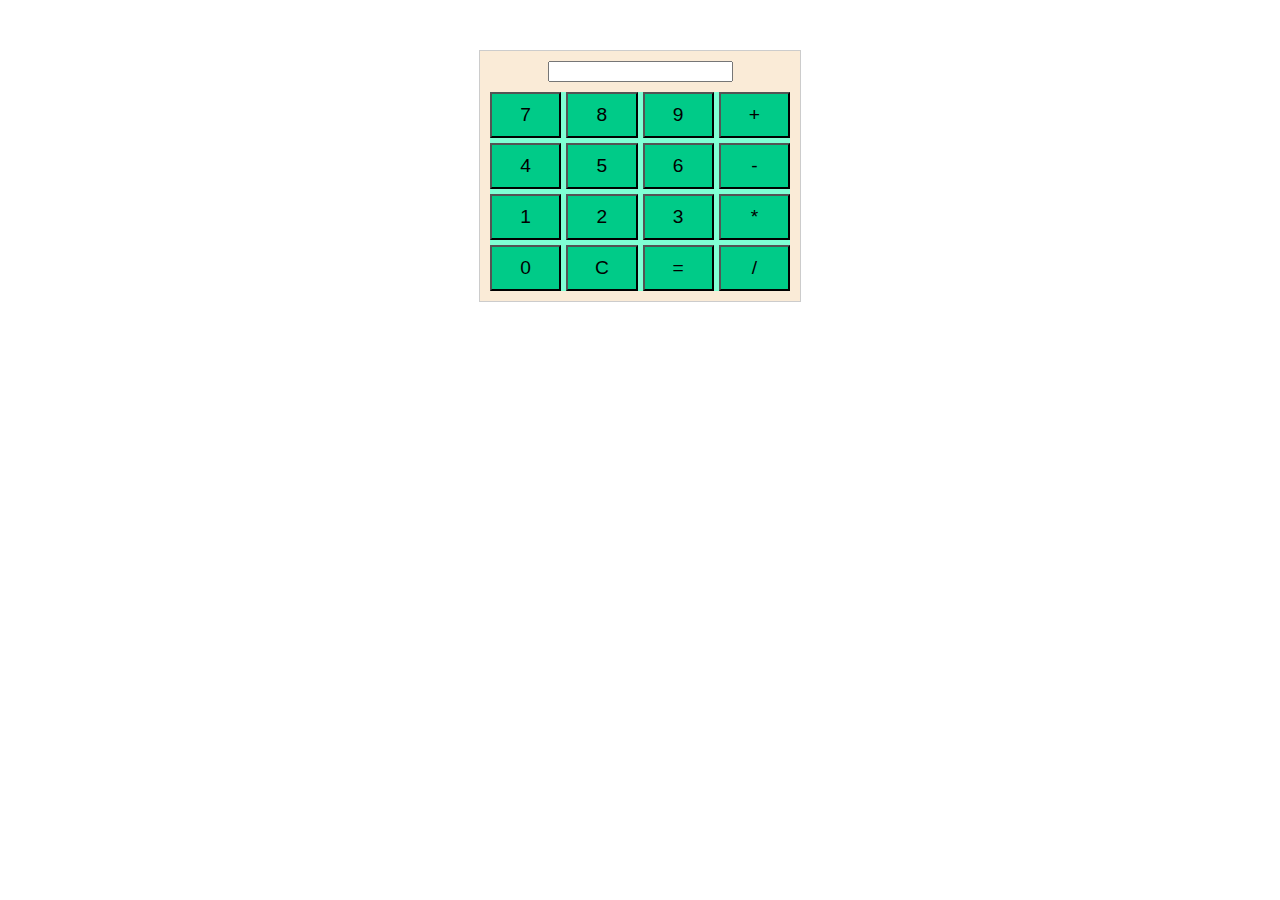
<file: Calculator_Web_dev/index.html>
<!DOCTYPE html>
<html lang="en">
<head>
    <meta charset="UTF-8">
    <meta name="viewport" content="width=device-width, initial-scale=1.0">
    <title>Calculator</title>
    <link rel="stylesheet" href="styles.css">
</head>
<body>
    <div class="calculator">
        <div class="display">
            <input type="text" id="display" readonly>
        </div>
        <div class="buttons">
            <button onclick="appendToDisplay('7')">7</button>
            <button onclick="appendToDisplay('8')">8</button>
            <button onclick="appendToDisplay('9')">9</button>
            <button onclick="appendToDisplay('+')">+</button>
            <button onclick="appendToDisplay('4')">4</button>
            <button onclick="appendToDisplay('5')">5</button>
            <button onclick="appendToDisplay('6')">6</button>
            <button onclick="appendToDisplay('-')">-</button>
            <button onclick="appendToDisplay('1')">1</button>
            <button onclick="appendToDisplay('2')">2</button>
            <button onclick="appendToDisplay('3')">3</button>
            <button onclick="appendToDisplay('*')">*</button>
            <button onclick="appendToDisplay('0')">0</button>
            <button onclick="clearDisplay()">C</button>
            <button onclick="calculateResult()">=</button>
            <button onclick="appendToDisplay('/')">/</button>
        </div>
    </div>

    <script src="script.js"></script>
</body>
</html>
</file>
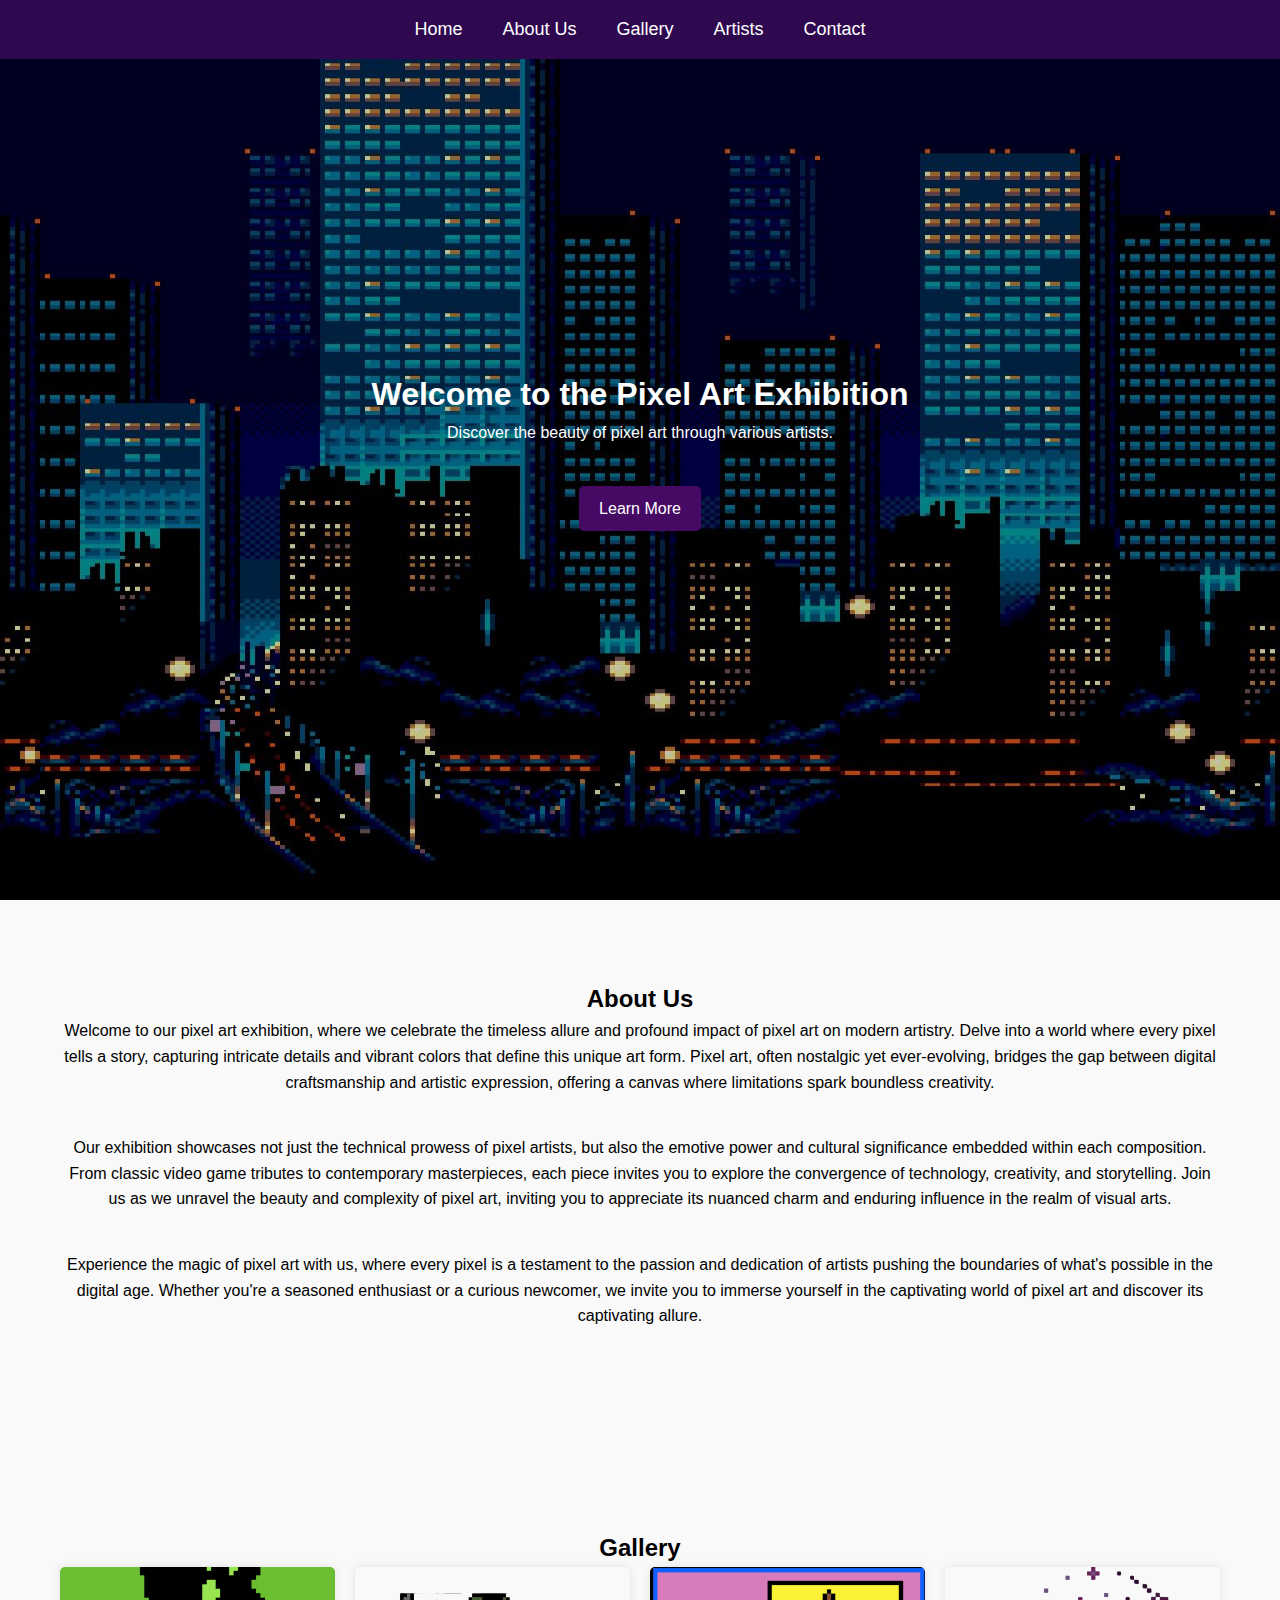
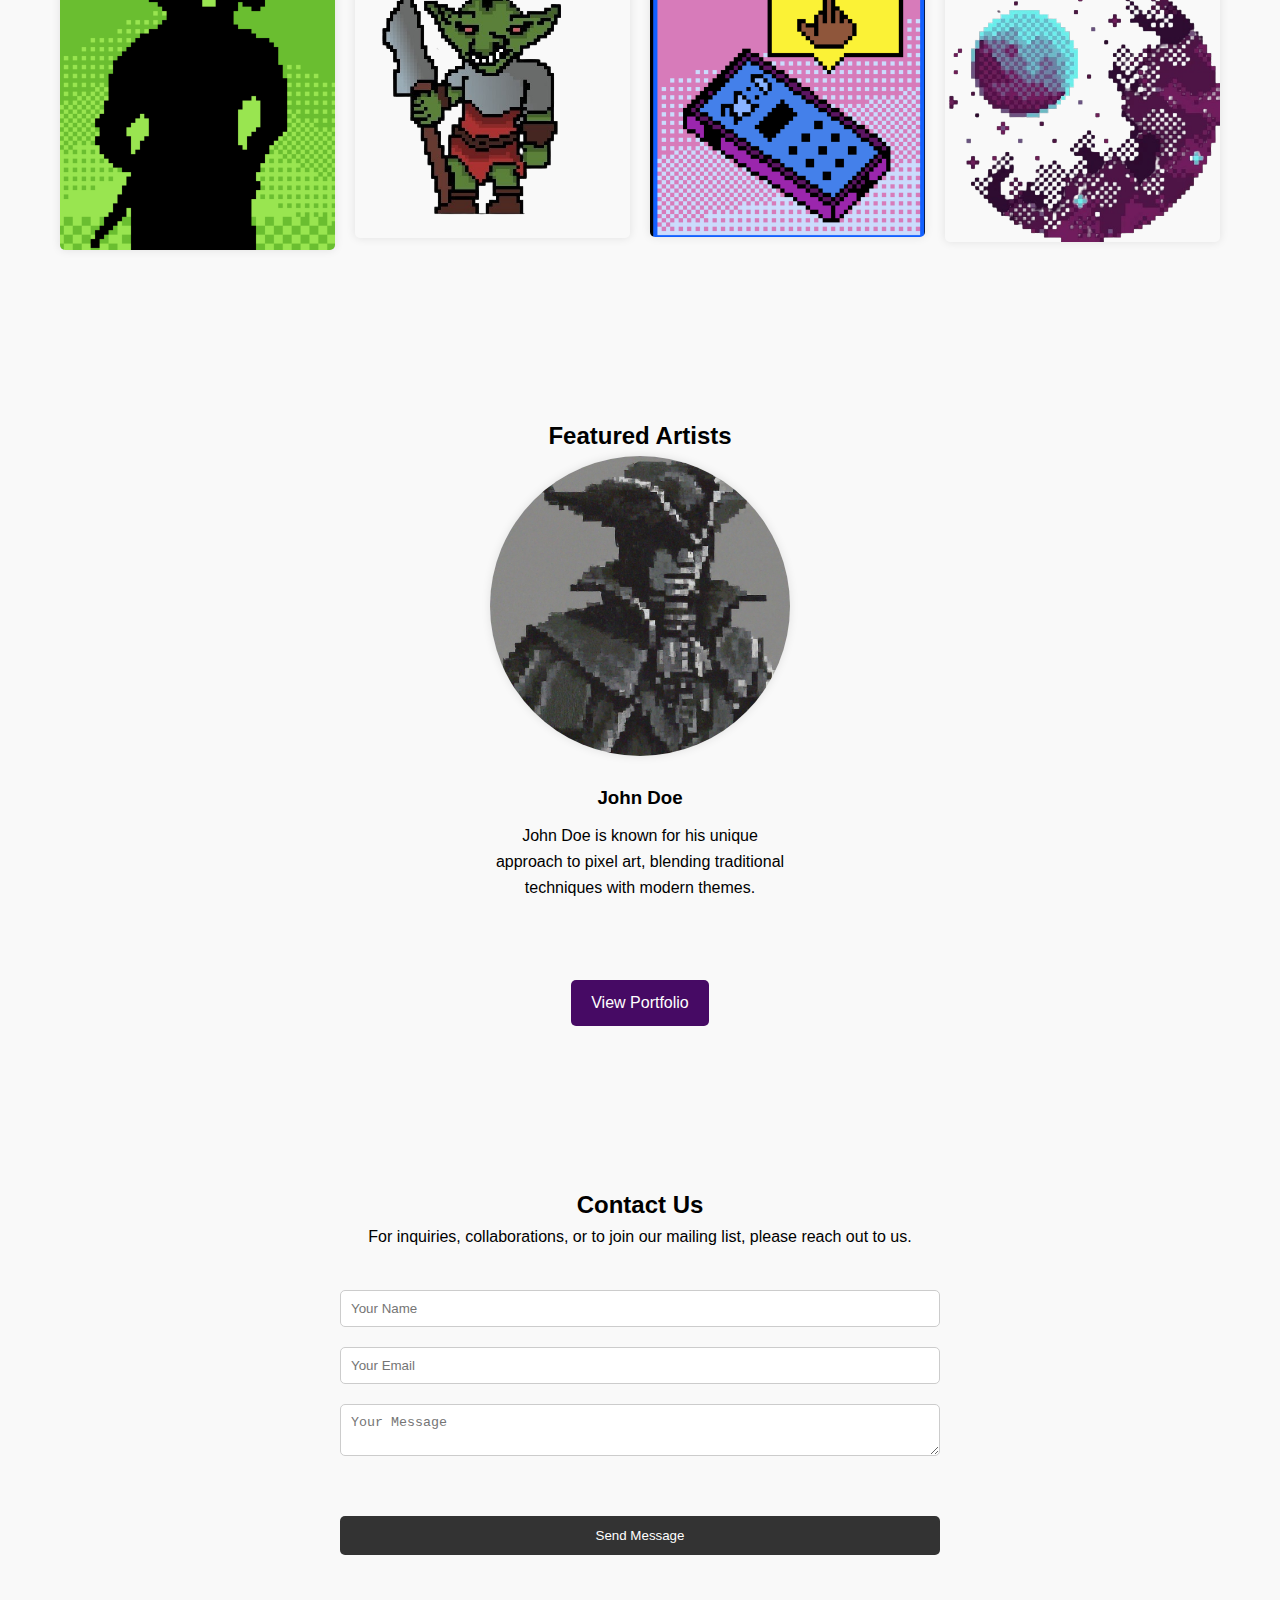
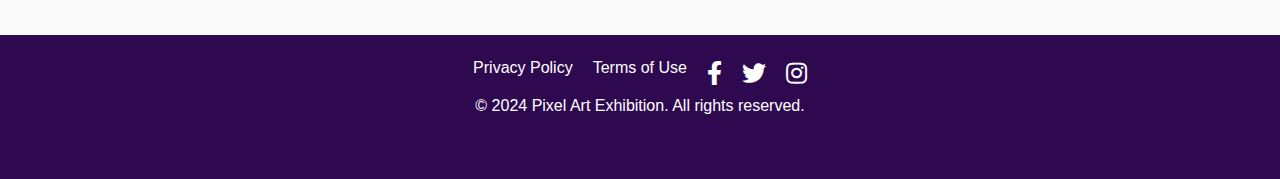
<file: Landing Page/index.html>
<!DOCTYPE html>
<html lang="en">
<head>
    <meta charset="UTF-8">
    <meta name="viewport" content="width=device-width, initial-scale=1.0">
    <title>Pixel Art Exhibition</title>
    <link rel="stylesheet" href="styles.css">
    <link rel="stylesheet" href="https://cdnjs.cloudflare.com/ajax/libs/font-awesome/5.15.4/css/all.min.css">
</head>
<body>
    <!-- Hero Section -->
    <section id="hero" class="hero" style="background-image: url('hero-background.jpg');">
        <div class="hero-content">
            <h1>Welcome to the Pixel Art Exhibition</h1>
            <p>Discover the beauty of pixel art through various artists.</p>
            <a href="#about" class="btn">Learn More</a>
        </div>
    </section>

    <!-- Navigation Bar -->
    <header>
        <nav class="navbar">
            <ul>
                <li><a href="#hero">Home</a></li>
                <li><a href="#about">About Us</a></li>
                <li><a href="#gallery">Gallery</a></li>
                <li><a href="#artists">Artists</a></li>
                <li><a href="#contact">Contact</a></li>
            </ul>
        </nav>
    </header>

    <!-- About Us Section -->
    <section id="about" class="section">
        <div class="container">
            <h2>About Us</h2>
            <p>Welcome to our pixel art exhibition, where we celebrate the timeless allure and profound impact of pixel art on modern artistry. Delve into a world where every pixel tells a story, capturing intricate details and vibrant colors that define this unique art form. Pixel art, often nostalgic yet ever-evolving, bridges the gap between digital craftsmanship and artistic expression, offering a canvas where limitations spark boundless creativity.</p>
    
            <p>Our exhibition showcases not just the technical prowess of pixel artists, but also the emotive power and cultural significance embedded within each composition. From classic video game tributes to contemporary masterpieces, each piece invites you to explore the convergence of technology, creativity, and storytelling. Join us as we unravel the beauty and complexity of pixel art, inviting you to appreciate its nuanced charm and enduring influence in the realm of visual arts.</p>
    
            <p>Experience the magic of pixel art with us, where every pixel is a testament to the passion and dedication of artists pushing the boundaries of what's possible in the digital age. Whether you're a seasoned enthusiast or a curious newcomer, we invite you to immerse yourself in the captivating world of pixel art and discover its captivating allure.</p>
        </div>
    </section>
    <!-- Gallery Section -->
    <section id="gallery" class="section">
        <div class="container">
            <h2>Gallery</h2>
            <div class="gallery">
                <!-- Pixel art thumbnails or carousel -->
                <div class="gallery-item">
                    <img src="i1.png" alt="Pixel Art 1">
                </div>
                <div class="gallery-item">
                    <img src="i3.png" alt="Pixel Art 2">
                </div>
                <div class="gallery-item">
                    <img src="i2.png" alt="Pixel Art 2">
                </div>
                <div class="gallery-item">
                    <img src="i4.png" alt="Pixel Art 2">
                </div>
                
                <!-- Add more items as needed -->
            </div>
        </div>
    </section>

    <!-- Featured Artists Section -->
    <section id="artists" class="section">
        <div class="container">
            <h2>Featured Artists</h2>
            <div class="artists">
                <div class="artist">
                    <img src="profile.jpg" alt="Artist 1">
                    <div class="artist-info">
                        <h3>John Doe</h3>
                        <p>John Doe is known for his unique approach to pixel art, blending traditional techniques with modern themes.</p>
                        <a href="#" class="btn">View Portfolio</a>
                    </div>
                </div>
                <!-- Add more artists as needed -->
            </div>
        </div>
    </section>

    <!-- Contact Section -->
    <section id="contact" class="section">
        <div class="container">
            <h2>Contact Us</h2>
            <p>For inquiries, collaborations, or to join our mailing list, please reach out to us.</p>
            <form action="#" method="post" class="contact-form">
                <input type="text" name="name" placeholder="Your Name" required>
                <input type="email" name="email" placeholder="Your Email" required>
                <textarea name="message" placeholder="Your Message"></textarea>
                <button type="submit" class="btn">Send Message</button>
            </form>
        </div>
    </section>

    <!-- Footer -->
    <footer>
        <div class="container">
            <ul class="footer-links">
                <li><a href="#">Privacy Policy</a></li>
                <li><a href="#">Terms of Use</a></li>
                <li><a href="#" class="social-icon"><i class="fab fa-facebook-f"></i></a></li>
                <li><a href="#" class="social-icon"><i class="fab fa-twitter"></i></a></li>
                <li><a href="#" class="social-icon"><i class="fab fa-instagram"></i></a></li>
            </ul>
            <p>&copy; 2024 Pixel Art Exhibition. All rights reserved.</p>
        </div>
    </footer>

    <script src="script.js"></script>
</body>
</html>
</file>
<file: Calculator_Web_dev/styles.css>
.calculator {
    width: 300px;
    margin: 50px auto;
    border: 1px solid #ccc;
    padding: 10px;
    text-align: center;
    background-color: antiquewhite;
}

.display {
    margin-bottom: 10px;
    
}

.buttons {
    display: grid;
    background-color: aquamarine;
    grid-template-columns: repeat(4, 1fr);
    gap: 5px;
}

button {
    padding: 10px;
    font-size: 1.2rem;
    cursor: pointer;
    background-color: rgb(0, 203, 136);
}

button:hover {
    background-color: #f0f0f0;
}
</file>
<file: Landing Page/styles.css>
/* Global Styles */
* {
    box-sizing: border-box;
    margin: 0;
    padding: 0;
}

body {
    font-family: Arial, sans-serif;
    line-height: 1.6;
    background-color: #f9f9f9;
}

.container {
    max-width: 1200px;
    margin: 0 auto;
    padding: 0 20px;
}

.section {
    padding: 80px 0;
    text-align: center;
}

.btn {
    /* height: ; */
    display: inline-block;
    padding: 10px 20px;
    background-color: rgb(70, 10, 100);
    color: white;
    text-decoration: none;
    border-radius: 5px;
    transition: background-color 0.3s ease;
    margin-top: 40px;
}

.btn:hover {
    background-color: rgb(90, 11, 133);
}

/* Hero Section */
.hero {
    background: url('hero-background.jpg') no-repeat center center/cover;
    color: #fff;
    text-align: center;
    height: 100vh;
    display: flex;
    justify-content: center;
    align-items: center;
}

.hero-content {
    max-width: 800px;
    margin: 0 auto;
}

/* Navigation Bar */
header {
    background-color: rgb(46, 9, 79);
    padding: 15px 0;
    position: fixed;
    width: 100%;
    top: 0;
    left: 0;
    z-index: 1000;
}

.navbar ul {
    list-style: none;
    padding: 0;
    display: flex;
    justify-content: center;
}

.navbar ul li {
    margin: 0 20px;
}

.navbar ul li a {
    color: #fff;
    text-decoration: none;
    font-size: 18px;
    transition: color 0.3s ease;
}

.navbar ul li a:hover {
    color: #aaa;
}
.container p {
    margin-bottom: 40px;
    /* width: ; */
    /* display: flex; */
    /* justify-content: center; */
}
/* Gallery */
.gallery {
    display: grid;
    grid-template-columns: repeat(auto-fit, minmax(250px, 1fr));
    gap: 20px;
}

.gallery-item img {
    width: 100%;
    border-radius: 5px;
    box-shadow: 0 0 10px rgba(0, 0, 0, 0.1);
    transition: transform 0.3s ease;
}

.gallery-item img:hover {
    transform: scale(1.05);
}

/* Featured Artists */
.artists {
    display: flex;
    flex-wrap: wrap;
    gap: 40px;
    justify-content: center;
}

.artist {
    max-width: 300px;
    text-align: center;
}

.artist img {
    width: 100%;
    border-radius: 50%;
    box-shadow: 0 0 10px rgba(0, 0, 0, 0.1);
    margin-bottom: 20px;
}

.artist-info h3 {
    margin-bottom: 10px;
}

/* Contact Form */
.contact-form {
    max-width: 600px;
    margin: 0 auto;
    display: grid;
    gap: 20px;
}

.contact-form input,
.contact-form textarea {
    width: 100%;
    padding: 10px;
    border: 1px solid #ccc;
    border-radius: 5px;
}

.contact-form button {
    padding: 12px 20px;
    background-color: #333;
    color: white;
    border: none;
    border-radius: 5px;
    cursor: pointer;
    transition: background-color 0.3s ease;
}

.contact-form button:hover {
    background-color: #555;
}

/* Footer */
footer {
    background-color: rgb(46, 9, 79);
    color: #fff;
    text-align: center;
    padding: 20px 0;
}

.footer-links {
    list-style: none;
    display: flex;
    justify-content: center;
    gap: 20px;
}

.footer-links li a {
    color: #fff;
    text-decoration: none;
    transition: color 0.3s ease;
}

.footer-links li a:hover {
    color: #aaa;
}

.social-icon {
    font-size: 1.5em;
    color: #fff;
    transition: color 0.3s ease;
}

.social-icon:hover {
    color: #aaa;
}
</file>
